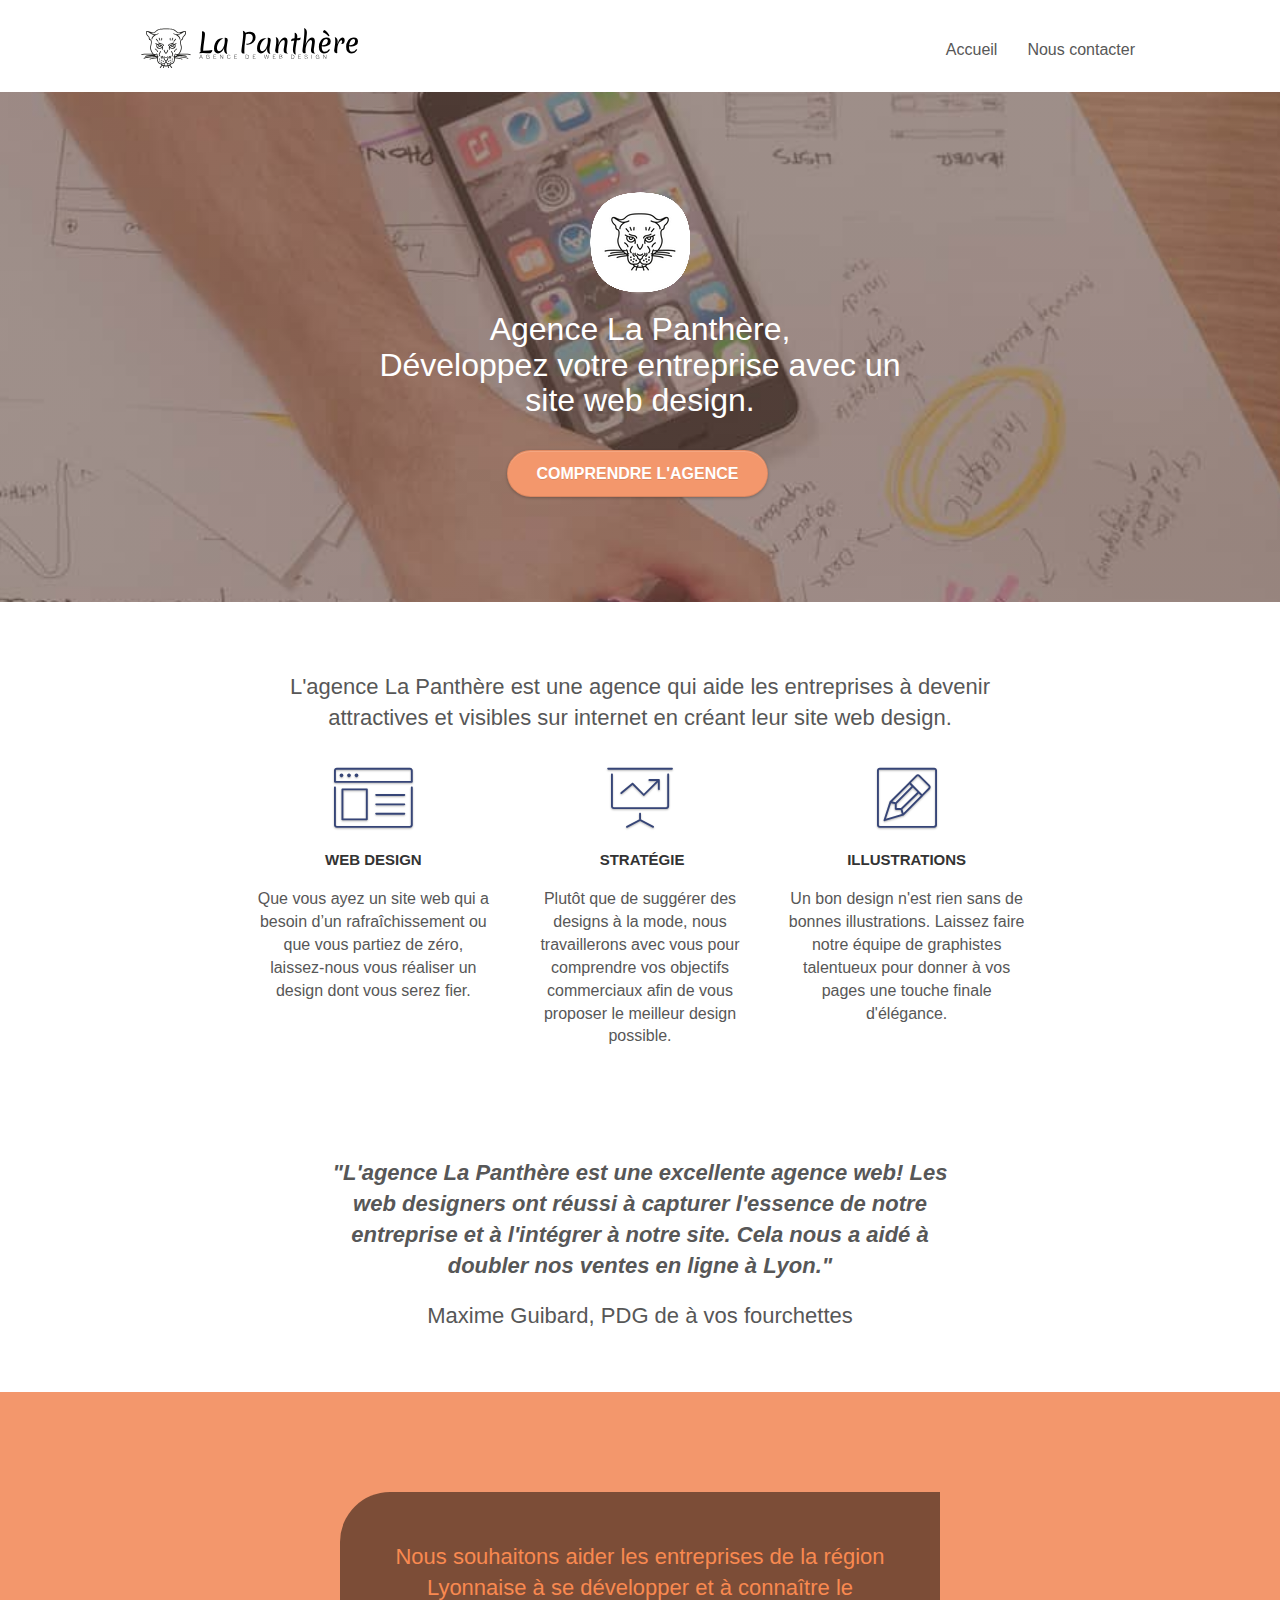
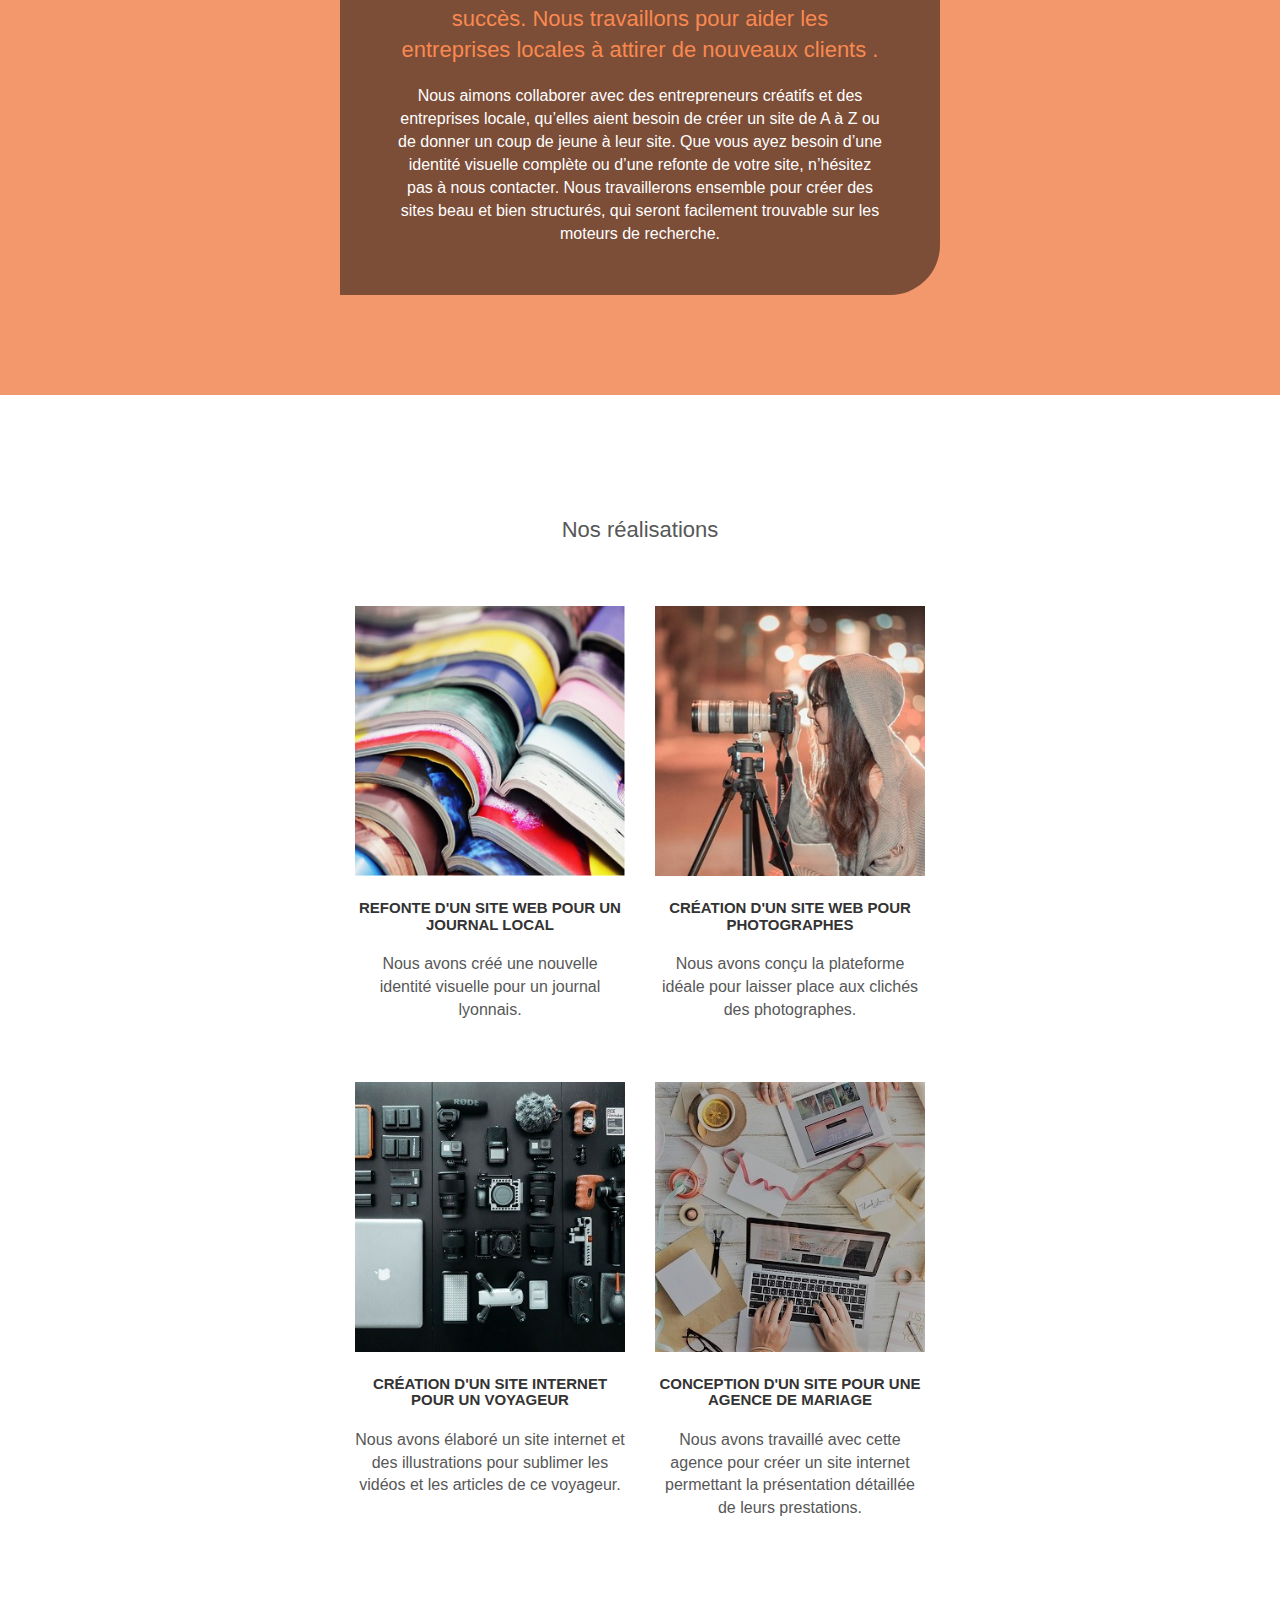
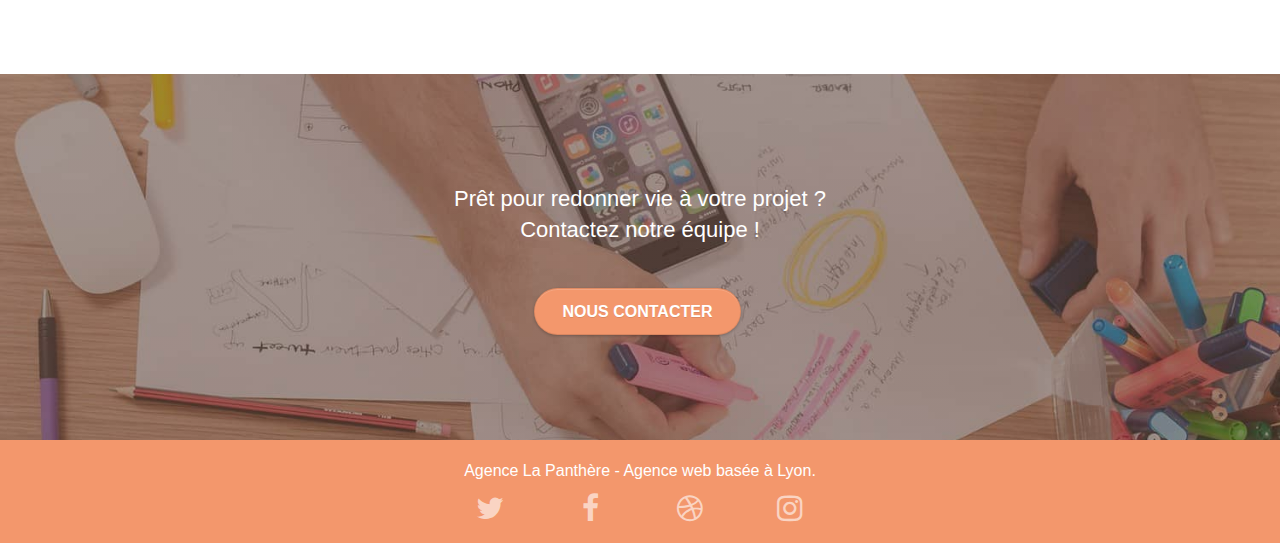
<file: index.html>
<!doctype html>
<html lang="fr">

<head>
	<meta charset="utf-8">
	<meta name="keywords" content="web design, agence web design, entreprise web design, site web design">
	<meta name="viewport" content="width=device-width, initial-scale=1.0, viewport-fit=cover">
	<link rel="shortcut icon" type="image/png" href="favicon.jpg">

	<link rel="stylesheet" type="text/css" href="./css/bootstrap.css">
	<link rel="stylesheet" type="text/css" href="style.css">
	<link rel="stylesheet" type="text/css" href="./css/font-awesome.css">
	<link rel="stylesheet" type="text/css" href="./css/et-line.css">


	<script src="./js/jquery-2.1.0.js" defer></script>
	<script src="./js/bootstrap.js" defer></script>
	<script src="./js/blocs.js" defer></script>
	<script src="./js/jquery.touchSwipe.js" defer></script>
	<script src="./js/gmaps.js" defer></script>

	<title>La Panthère - Agence site web design</title>
	<meta name="description" content="Améliorer les performances de son entreprise avec un site web design." />

</head>

<body>
	<!-- Principal conteneur -->
	<div class="page-container">

		<!-- bloc-0 -->
		<div class="bloc bgc-white l-bloc " id="bloc-0">
			<div class="container bloc-sm">

				<nav class="navbar row">
					<div class="navbar-header">
						<a class="navbar-brand" href="index.html"><img src="img/agence-la-panthere-monochrome.svg"
								alt="Logo Agence La panthère" height="40" /></a>
						<button id="nav-toggle" type="button" class="ui-navbar-toggle navbar-toggle"
							data-toggle="collapse" data-target=".navbar-1">
							<span class="sr-only">Toggle navigation</span><span class="icon-bar"></span><span
								class="icon-bar"></span><span class="icon-bar"></span>
						</button>
					</div>
					<div class="collapse navbar-collapse navbar-1 special-dropdown-nav">
						<ul class="site-navigation nav navbar-nav">
							<li>
								<a href="index.html">Accueil</a>
							</li>
							<li>
							</li>
							<li>
								<a href="contact.html">Nous contacter</a>
							</li>
						</ul>
					</div>
				</nav>
			</div>
		</div>
		<!-- bloc-0 END -->

		<!-- bloc-1-presentation -->
		<div class="bloc bgc-dark-slate-blue bg-banniere d-bloc bg-t-edge bloc-bg-texture texture-paper b-parallax"
			id="bloc-1-hero">
			<div class="container bloc-lg">
				<div class="row tight-width-whitespace">
					<div class="col-sm-12">
						<img src="img/logo.png" class="center-block image-resize-mode" width="100"
							alt="Agence La Panthère" />
						<h1 class="text-center hero-bloc-text tc-white ">
							Agence La Panthère,<br>
							Développez votre entreprise avec un site web design.
						</h1>
						<div class="text-center">
							<a href="#bloc-2-services" class="btn btn-lg btn-clean btn-rd cta-hero btn-atomic-tangerine"
								id="cta-hero">Comprendre l'agence</a>
						</div>
					</div>
				</div>
			</div>
		</div>
		<!-- bloc-1-presentation END -->

		<!-- bloc-2-services -->
		<div class="bloc bgc-white l-bloc" id="bloc-2-services">
			<div class="container bloc-md">
				<div class="row med-width-whitespace">
					<div class="col-sm-12 text-center">
						<h2>L'agence La Panthère est une agence qui aide les entreprises à devenir
							attractives et visibles sur internet en créant leur site web design.</h2>
					</div>
				</div>
				<div class="row voffset-lg med-width-whitespace">
					<div class="col-sm-4">
						<div class="text-center">
							<span class="et-icon-browser sm-shadow icon-dark-slate-blue icons icon-lg"></span>
						</div>
						<h3 class="mg-md text-center">
							Web design
						</h3>
						<p class="text-center ">
							Que vous ayez un site web qui a besoin d&rsquo;un rafraîchissement ou que vous partiez de
							zéro, laissez-nous vous réaliser un design dont vous serez fier.
						</p>
					</div>
					<div class="col-sm-4">
						<div class="text-center">
							<span class="et-icon-presentation sm-shadow icon-dark-slate-blue icons icon-lg"></span>
						</div>
						<h3 class="mg-md text-center">
							&nbsp;Stratégie
						</h3>
						<p class="text-center ">
							Plutôt que de suggérer des designs à la mode, nous travaillerons avec vous pour comprendre
							vos objectifs commerciaux afin de vous proposer le meilleur design possible.<br>
						</p>
					</div>
					<div class="col-sm-4">
						<div class="text-center">
							<span class="et-icon-edit sm-shadow icon-dark-slate-blue icons icon-lg"></span>
						</div>
						<h3 class="mg-md text-center">
							Illustrations
						</h3>
						<p class="text-center ">
							Un bon design n'est rien sans de bonnes illustrations. Laissez faire notre équipe de
							graphistes talentueux pour donner à vos pages une touche finale d'élégance.
						</p>
					</div>
				</div>
				<div class="row voffset-lg voffset">
					<div class="col-xs-12 col-md-8 col-md-offset-2 text-center">
						<h2 class="citation">"L'agence La Panthère est une excellente agence web! Les web designers ont
							réussi à capturer l'essence de notre entreprise et à l'intégrer à notre site. Cela nous a
							aidé à doubler nos ventes en ligne à Lyon."</h2>
						<h2>Maxime Guibard, PDG de à vos fourchettes</h2>
					</div>
				</div>
			</div>
		</div>
		<!-- bloc-2-services END -->

		<!-- bloc-3-what-i-do -->
		<div class="bloc tc-white bgc-atomic-tangerine bg-presentation d-bloc bloc-bg-texture texture-paper b-parallax"
			id="bloc-3-what-i-do">
			<div class="container bloc-lg">
				<div class="row tight-width-whitespace black-background">
					<div class="col-sm-12">
						<h2 class="mg-md text-center tc-orange">
							Nous souhaitons aider les entreprises de la région Lyonnaise à se développer et à connaître
							le succès. Nous travaillons pour aider les entreprises locales à attirer de nouveaux clients
							.<br>
						</h2>
						<p class="text-center white">
							Nous aimons collaborer avec des entrepreneurs créatifs et des entreprises locale, qu’elles
							aient besoin de créer un site de A à Z ou de donner un coup de jeune à leur site. Que vous
							ayez besoin d’une identité visuelle complète ou d’une refonte de votre site, n’hésitez pas à
							nous contacter. Nous travaillerons ensemble pour créer des sites beau et bien structurés,
							qui seront facilement trouvable sur les moteurs de recherche.
						</p>
					</div>
				</div>
			</div>
		</div>
		<!-- bloc-3-what-i-do END -->

		<!-- bloc-4-portfolio -->
		<div class="bloc bgc-white bg-repeat l-bloc" id="bloc-4-portfolio">
			<div class="container bloc-lg">
				<div class="row tight-width-whitespace text-center">
					<h2>Nos réalisations</h2>
				</div>
				<div class="row tight-width-whitespace portfolio-row">
					<div class="col-sm-6">
						<a href="#" data-lightbox="img/1.jpg" data-gallery-id="gallery-1"
							data-caption="Refonte d'un site web pour un journal local" data-frame="snapshot-lb"><img
								src="img/1.jpg" alt="Refonte d'un site web pour un journal local"
								class="img-responsive portfolio-thumb" /></a>
						<h3 class="mg-md text-center">
							Refonte d'un site web pour un journal local
						</h3>
						<p class="text-center">
							Nous avons créé une nouvelle identité visuelle pour un journal lyonnais.
						</p>
					</div>
					<div class="col-sm-6">
						<a href="#" data-lightbox="img/2.jpg" data-gallery-id="gallery-1"
							data-caption="Création d'un site web pour photographes" data-frame="snapshot-lb"><img
								src="img/2.jpg" class="img-responsive portfolio-thumb"
								alt="Création d'un site web pour photographes" /></a>
						<h3 class="mg-md text-center">
							Création d'un site web pour photographes
						</h3>
						<p class="text-center">
							Nous avons conçu la plateforme idéale pour laisser place aux clichés des photographes.
						</p>
					</div>
				</div>
				<div class="row tight-width-whitespace portfolio-row">
					<div class="col-sm-6">
						<a href="#" data-lightbox="img/3.jpg" data-gallery-id="gallery-1"
							data-caption="Création d'un site internet pour un voyageur" data-frame="snapshot-lb"><img
								src="img/3.jpg" class="img-responsive portfolio-thumb"
								alt="Création d'un site web pour voyageur" /></a>
						<h3 class="mg-md text-center">
							Création d'un site internet pour un voyageur
						</h3>
						<p class="text-center">
							Nous avons élaboré un site internet et des illustrations pour sublimer les vidéos et les
							articles de ce voyageur.
						</p>
					</div>
					<div class="col-sm-6">
						<a href="#" data-lightbox="img/4.jpg" data-gallery-id="gallery-1"
							data-caption="Conception d'un site pour une agence de mariage" data-frame="snapshot-lb"><img
								src="img/4.jpg" class="img-responsive portfolio-thumb"
								alt="Création d'un site web pour agence de mariage" /></a>
						<h3 class="mg-md text-center">
							Conception d'un site pour une agence de mariage
						</h3>
						<p class="text-center">
							Nous avons travaillé avec cette agence pour créer un site internet permettant la
							présentation détaillée de leurs prestations.
						</p>
					</div>
				</div>
			</div>
		</div>
		<!-- bloc-4-portfolio END -->

		<!-- bloc-5-cta -->
		<div class="bloc bgc-dark-slate-blue bg-banniere d-bloc bloc-bg-texture texture-paper" id="bloc-5-cta">
			<div class="container bloc-lg">
				<div class="row">
					<h2 class="mg-md text-center tc-white">
						Prêt pour redonner vie à votre projet ?<br>Contactez notre équipe !
					</h2>
					<div class="col-sm-12 text-center">
						<a href="contact.html" class="btn btn-atomic-tangerine btn-clean btn-rd btn-lg cta-hero">Nous
							contacter</a>
					</div>
				</div>
			</div>
		</div>
		<!-- bloc-5-cta END -->

		<!-- Footer - bloc-8 -->
		<div class="bloc bgc-atomic-tangerine d-bloc" id="bloc-8">
			<div class="container bloc-sm">
				<div class="row">
					<div class="col-sm-12">
						<p class="text-center white">
							Agence La Panthère - Agence web basée à Lyon.<br>
						</p>
						<div class="row row-no-gutters social">
							<div class="col-sm-3">
								<div class="text-center">
									<a class="social" href="index.html"><span class="fa fa-twitter icon-md"></span></a>
								</div>
							</div>
							<div class="col-sm-3">
								<div class="text-center">
									<a class="social" href="index.html"><span class="fa fa-facebook icon-md"></span></a>
								</div>
							</div>
							<div class="col-sm-3">
								<div class="text-center">
									<a class="social" href="index.html"><span class="fa fa-dribbble icon-md"></span></a>
								</div>
							</div>
							<div class="col-sm-3">
								<div class="text-center">
									<a class="social" href="index.html"><span
											class="fa fa-instagram icon-md"></span></a>
								</div>
							</div>
						</div>
					</div>
				</div>
			</div>
		</div>
		<!-- Footer - bloc-8 END -->

	</div>
	<!-- Principal conteneur END -->


</body>

</html>
</file>
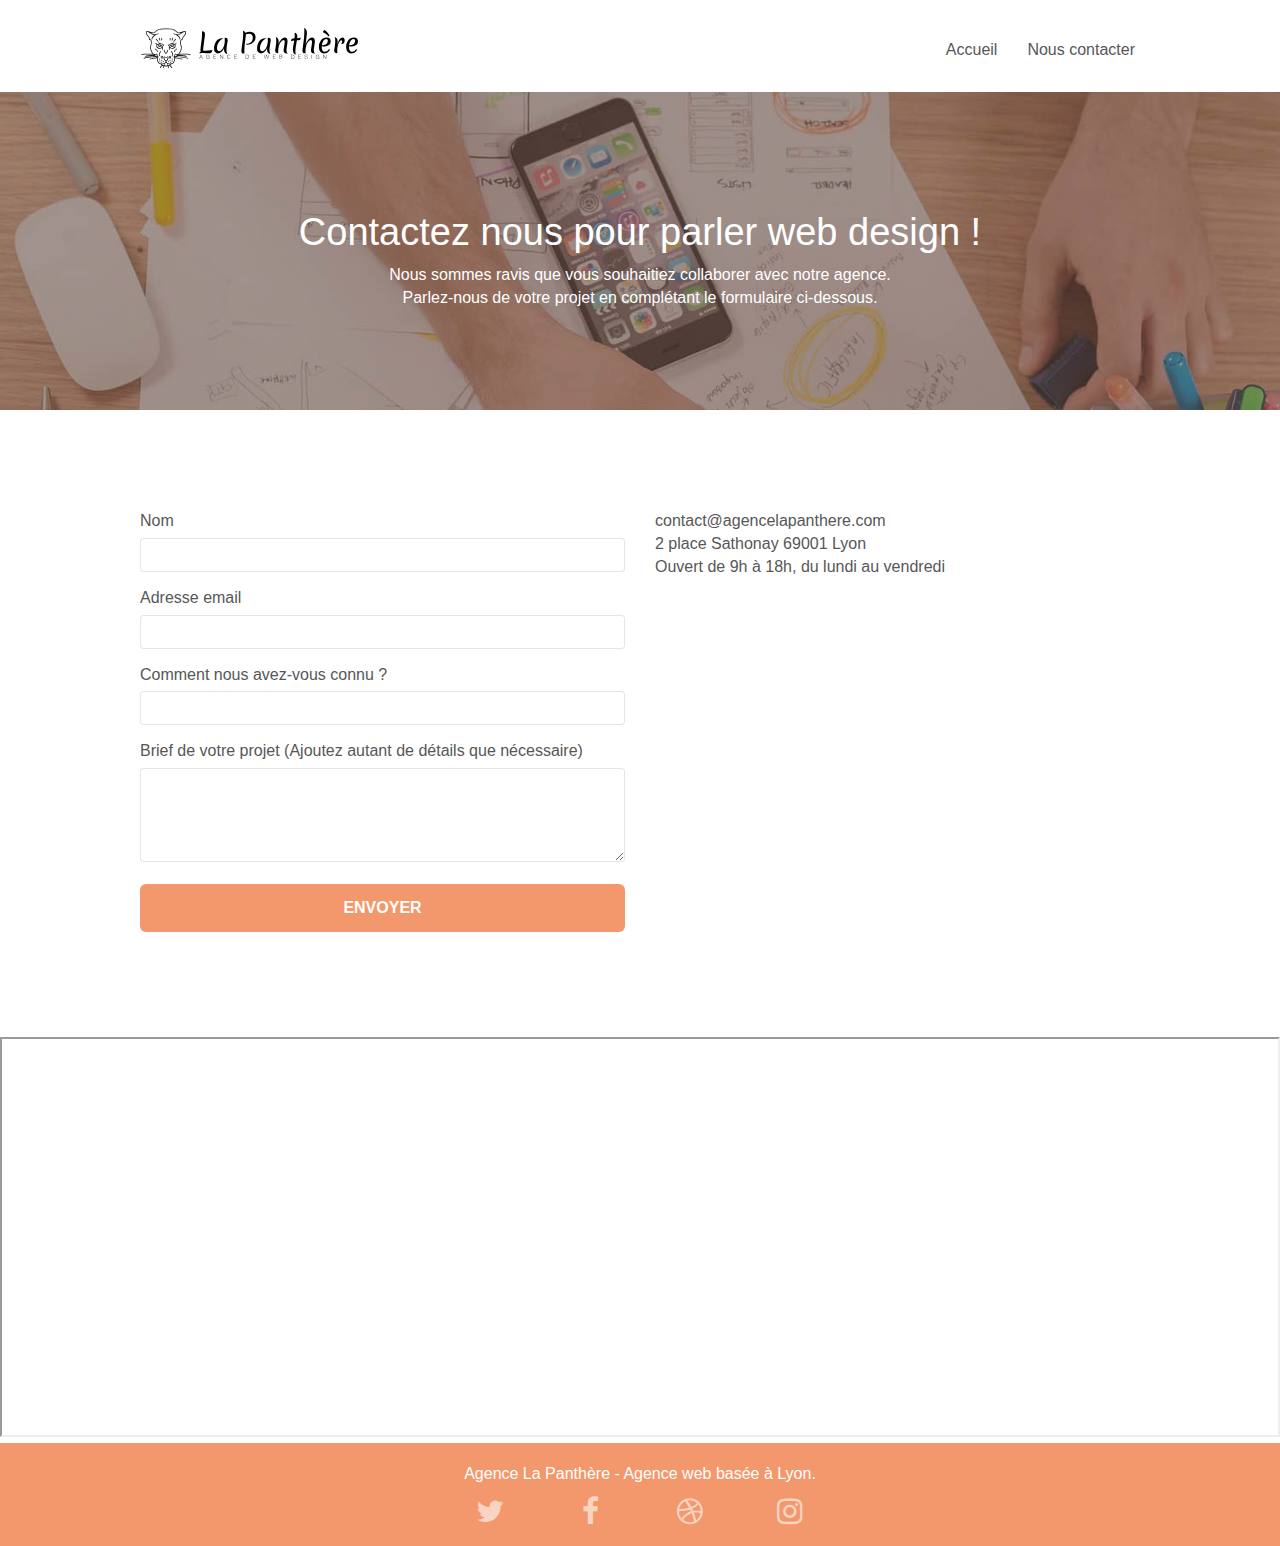
<file: contact.html>
<!doctype html>
<html lang="fr">

<head>
	<meta charset="utf-8">
	<meta name="keywords" content="web design, agence web design, entreprise web design, site web design">
	<meta name="viewport" content="width=device-width, initial-scale=1.0, viewport-fit=cover">
	<link rel="shortcut icon" type="image/png" href="favicon.jpg">

	<link rel="stylesheet" type="text/css" href="./css/bootstrap.css">
	<link rel="stylesheet" type="text/css" href="style.css">
	<link rel="stylesheet" type="text/css" href="./css/font-awesome.css">
	<link rel="stylesheet" type="text/css" href="./css/et-line.css">


	<script src="./js/jquery-2.1.0.js"></script>
	<script src="./js/bootstrap.js"></script>
	<script src="./js/blocs.js"></script>
	<script src="./js/jqBootstrapValidation.js"></script>
	<script src="./js/formHandler.js"></script>

	<title>La Panthère - Nous contacter</title>
	<meta name="description"
		content="Prenez contact avec nous pour booster les performances de votre entreprise avec un site web design." />


	<!-- Analytics -->

	<!-- Analytics END -->

</head>

<body>
	<!-- Principal conteneur -->
	<div class="page-container">

		<!-- bloc-0 -->
		<div class="bloc bgc-white l-bloc " id="bloc-0">
			<div class="container bloc-sm">

				<nav class="navbar row">
					<div class="navbar-header">
						<a class="navbar-brand" href="index.html"><img src="img/agence-la-panthere-monochrome.svg"
								alt="paris web design logo agence web meilleure agence" height="40" /></a>
						<button id="nav-toggle" type="button" class="ui-navbar-toggle navbar-toggle"
							data-toggle="collapse" data-target=".navbar-1">
							<span class="sr-only">Toggle navigation</span><span class="icon-bar"></span><span
								class="icon-bar"></span><span class="icon-bar"></span>
						</button>
					</div>
					<div class="collapse navbar-collapse navbar-1 special-dropdown-nav">
						<ul class="site-navigation nav navbar-nav">
							<li>
								<a href="index.html">Accueil</a>
							</li>
							<li>
							</li>
							<li>
								<a href="contact.html">Nous contacter</a>
							</li>
						</ul>
					</div>
				</nav>
			</div>
		</div>
		<!-- bloc-0 END -->

		<!-- bloc-6 -->
		<div class="bloc bg-dots-bg bg-repeat bgc-atomic-tangerine d-bloc bloc-bg-texture texture-paper bg-banniere"
			id="bloc-6">
			<div class="container bloc-lg">
				<div class="row">
					<div class="col-sm-12">
						<h1 class="text-center hero-bloc-text tc-white">
							Contactez nous pour parler web design !
						</h1>
						<p class="text-center mg-lg tc-white tight-width-whitespace">
							Nous sommes ravis que vous souhaitiez collaborer avec notre agence.<br>
							Parlez-nous de votre projet en complétant le formulaire ci-dessous.
						</p>
					</div>
				</div>
			</div>
		</div>
		<!-- bloc-6 END -->

		<!-- bloc-7 -->
		<div class="bloc bgc-white l-bloc" id="bloc-7">
			<div class="container bloc-lg">
				<div class="row">
					<div class="col-sm-6">
						<form id="form_1">
							<div class="form-group">
								<label>
									Nom
								</label>
								<input id="name" class="form-control" required />
							</div>
							<div class="form-group">
								<label>
									Adresse email
								</label>
								<input id="email" class="form-control" type="email" required />
							</div>
							<div class="form-group">
								<label>
									Comment nous avez-vous connu ?
								</label>
								<input class="form-control" type="email" required id="input_504" />
							</div>
							<div class="form-group">
								<label>
									Brief de votre projet (Ajoutez autant de détails que nécessaire)<br>
								</label><textarea id="message" class="form-control" rows="4" cols="50"
									required></textarea>
							</div>
							<button class="bloc-button btn btn-lg btn-block cta-hero btn-atomic-tangerine"
								type="submit">
								Envoyer
							</button>
						</form>
					</div>
					<div class="col-sm-6">
						<p>
							contact@agencelapanthere.com<br>2 place Sathonay 69001 Lyon<br>Ouvert de 9h à 18h, du lundi
							au vendredi<br>
						</p>
					</div>
				</div>
			</div>
		</div>
		<!-- bloc-7 END -->

		<!-- MAP -->
		<iframe
			src="https://www.google.com/maps/embed?pb=!1m18!1m12!1m3!1d2783.082950655586!2d4.827978615814077!3d45.769527821038395!2m3!1f0!2f0!3f0!3m2!1i1024!2i768!4f13.1!3m3!1m2!1s0x47f4eb020f3664e9%3A0x13e3d71752922c1f!2s2%20Pl.%20Sathonay%2C%2069001%20Lyon!5e0!3m2!1sfr!2sfr!4v1649190409626!5m2!1sfr!2sfr"
			class="iframemaps" allowfullscreen="" loading="lazy" referrerpolicy="no-referrer-when-downgrade"></iframe>
		<!-- MAP END-->


		<!-- Footer - bloc-8 -->
		<div class="bloc bgc-atomic-tangerine d-bloc" id="bloc-8">
			<div class="container bloc-sm">
				<div class="row">
					<div class="col-sm-12">
						<p class="text-center white">
							Agence La Panthère - Agence web basée à Lyon.<br>
						</p>
						<div class="row row-no-gutters social">
							<div class="col-sm-3">
								<div class="text-center">
									<a class="social" href="index.html"><span class="fa fa-twitter icon-md"></span></a>
								</div>
							</div>
							<div class="col-sm-3">
								<div class="text-center">
									<a class="social" href="index.html"><span class="fa fa-facebook icon-md"></span></a>
								</div>
							</div>
							<div class="col-sm-3">
								<div class="text-center">
									<a class="social" href="index.html"><span class="fa fa-dribbble icon-md"></span></a>
								</div>
							</div>
							<div class="col-sm-3">
								<div class="text-center">
									<a class="social" href="index.html"><span
											class="fa fa-instagram icon-md"></span></a>
								</div>
							</div>
						</div>
					</div>
				</div>
			</div>
		</div>
		<!-- Footer - bloc-8 END -->

	</div>
	<!-- Principal conteneur END -->


</body>

</html>
</file>
<file: style.css>
body {
    margin: 0;
    padding: 0;
    background: #fff;
    overflow-x: hidden;
    -webkit-font-smoothing: antialiased;
    -moz-osx-font-smoothing: grayscale;
    font-size: 16px;
}

a,
button {
    transition: all 0.3s ease-in-out;
    outline: none !important;
}

a:hover {
    text-decoration: none;
    cursor: pointer;
}

#page-loading-blocs-notifaction {
    position: fixed;
    top: 0;
    bottom: 0;
    width: 100%;
    z-index: 100000;
    background: #ffffff url("img/pageload-spinner.gif") no-repeat center center;
}

.bloc {
    width: 100%;
    clear: both;
    background: 50% 50% no-repeat;
    padding: 0 50px;
    -webkit-background-size: cover;
    -moz-background-size: cover;
    -o-background-size: cover;
    background-size: cover;
    position: relative;
}

.bloc .container {
    padding-left: 0;
    padding-right: 0;
}

.bloc-lg {
    padding: 100px 50px;
}

.bloc-md {
    padding: 50px;
}

.bloc-sm {
    padding: 20px 50px;
}

.bg-center,
.bg-l-edge,
.bg-r-edge,
.bg-t-edge,
.bg-b-edge,
.bg-tl-edge,
.bg-bl-edge,
.bg-tr-edge,
.bg-br-edge,
.bg-repeat {
    -webkit-background-size: auto !important;
    -moz-background-size: auto !important;
    -o-background-size: auto !important;
    background-size: auto !important;
}

.bg-repeat {
    background: repeat;
}

.bg-t-edge {
    background: top no-repeat;
}

.bloc-bg-texture::before {
    content: "";
    background-size: 2px 2px;
    position: absolute;
    top: 0;
    bottom: 0;
    left: 0;
    right: 0;
}

.b-parallax {
    background-attachment: fixed;
}

.d-bloc {
    color: rgba(255, 255, 255, 0.7);
}

.d-bloc button:hover {
    color: rgba(255, 255, 255, 0.9);
}

.d-bloc .icon-round,
.d-bloc .icon-square,
.d-bloc .icon-rounded,
.d-bloc .icon-semi-rounded-a,
.d-bloc .icon-semi-rounded-b {
    border-color: rgba(255, 255, 255, 0.9);
}

.d-bloc .divider-h span {
    border-color: rgba(255, 255, 255, 0.2);
}

.d-bloc .a-btn,
.d-bloc .navbar a,
.d-bloc .navbar-brand,
.d-bloc a .icon-sm,
.d-bloc a .icon-md,
.d-bloc a .icon-lg,
.d-bloc a .icon-xl,
.d-bloc h1 a,
.d-bloc h2 a,
.d-bloc h3 a,
.d-bloc h4 a,
.d-bloc h5 a,
.d-bloc h6 a,
.d-bloc p a {
    color: rgba(255, 255, 255, 0.6);
}

.d-bloc .a-btn:hover,
.d-bloc .navbar a:hover,
.d-bloc .navbar-brand:hover,
.d-bloc a:hover .icon-sm,
.d-bloc a:hover .icon-md,
.d-bloc a:hover .icon-lg,
.d-bloc a:hover .icon-xl,
.d-bloc h1 a:hover,
.d-bloc h2 a:hover,
.d-bloc h3 a:hover,
.d-bloc h4 a:hover,
.d-bloc h5 a:hover,
.d-bloc h6 a:hover,
.d-bloc p a:hover {
    color: rgba(255, 255, 255, 1);
}

.d-bloc .navbar-toggle .icon-bar {
    background: rgba(255, 255, 255, 1);
}

.d-bloc .btn-wire,
.d-bloc .btn-wire:hover {
    color: rgba(255, 255, 255, 1);
    border-color: rgba(255, 255, 255, 1);
}

.d-bloc .panel {
    color: rgba(0, 0, 0, 0.5);
}

.d-bloc .panel button:hover {
    color: rgba(0, 0, 0, 0.7);
}

.d-bloc .panel icon {
    border-color: rgba(0, 0, 0, 0.7);
}

.d-bloc .panel .divider-h span {
    border-color: rgba(0, 0, 0, 0.1);
}

.d-bloc .panel .a-btn {
    color: rgba(0, 0, 0, 0.6);
}

.d-bloc .panel .a-btn:hover {
    color: rgba(0, 0, 0, 1);
}

.d-bloc .panel .btn-wire,
.d-bloc .panel .btn-wire:hover {
    color: rgba(0, 0, 0, 0.7);
    border-color: rgba(0, 0, 0, 0.3);
}

.d-bloc .panel,
.l-bloc {
    color: rgba(0, 0, 0, 0.5);
}

.d-bloc .panel button:hover,
.l-bloc button:hover {
    color: rgba(0, 0, 0, 0.7);
}

.l-bloc .icon-round,
.l-bloc .icon-square,
.l-bloc .icon-rounded,
.l-bloc .icon-semi-rounded-a,
.l-bloc .icon-semi-rounded-b {
    border-color: rgba(0, 0, 0, 0.7);
}

.d-bloc .panel .divider-h span,
.l-bloc .divider-h span {
    border-color: rgba(0, 0, 0, 0.1);
}

.d-bloc .panel .a-btn,
.l-bloc .a-btn,
.l-bloc .navbar a,
.l-bloc .navbar-brand,
.l-bloc a .icon-sm,
.l-bloc a .icon-md,
.l-bloc a .icon-lg,
.l-bloc a .icon-xl,
.l-bloc h1 a,
.l-bloc h2 a,
.l-bloc h3 a,
.l-bloc h4 a,
.l-bloc h5 a,
.l-bloc h6 a,
.l-bloc p a {
    color: rgba(0, 0, 0, 0.6);
}

.d-bloc .panel .a-btn:hover,
.l-bloc .a-btn:hover,
.l-bloc .navbar a:hover,
.l-bloc .navbar-brand:hover,
.l-bloc a:hover .icon-sm,
.l-bloc a:hover .icon-md,
.l-bloc a:hover .icon-lg,
.l-bloc a:hover .icon-xl,
.l-bloc h1 a:hover,
.l-bloc h2 a:hover,
.l-bloc h3 a:hover,
.l-bloc h4 a:hover,
.l-bloc h5 a:hover,
.l-bloc h6 a:hover,
.l-bloc p a:hover {
    color: rgba(0, 0, 0, 1);
}

.l-bloc .navbar-toggle .icon-bar {
    color: rgba(0, 0, 0, 0.6);
}

.d-bloc .panel .btn-wire,
.d-bloc .panel .btn-wire:hover,
.l-bloc .btn-wire,
.l-bloc .btn-wire:hover {
    color: rgba(0, 0, 0, 0.7);
    border-color: rgba(0, 0, 0, 0.3);
}

.voffset {
    margin-top: 30px;
}

.voffset-lg {
    margin-top: 80px;
}

.row-no-gutters {
    margin-right: 0;
    margin-left: 0;
}

.row.row-no-gutters > [class^="col-"],
.row.row-no-gutters > [class*=" col-"] {
    padding-right: 0;
    padding-left: 0;
}

#bloc-1-hero h1 {
    font-size: 32px;
}

.navbar {
    margin-bottom: 0;
    z-index: 1;
}

.navbar-brand {
    height: auto;
    padding: 3px 15px;
    font-size: 25px;
    font-weight: normal;
    font-weight: 600;
    line-height: 44px;
}

.navbar-brand img {
    max-height: 200px;
    margin: 0 5px 0 0;
    display: inline;
}

.navbar-brand img[src$="svg"] {
    min-width: 100px;
}

.nav-center .navbar-brand img {
    margin: 0;
}

.navbar .nav {
    padding-top: 2px;
    margin-right: -16px;
    float: right;
    z-index: 1;
}

.nav > li {
    float: left;
    margin-top: 4px;
    font-size: 16px;

    border-top: 1px solid transparent;
}
.nav > li:hover {
    border-top: 1px solid black;
}

.navbar-nav .open .dropdown-menu > li > a {
    text-align: inherit;
}

.nav > li a:hover,
.nav > li a:focus {
    background: transparent;
}

.navbar-toggle {
    margin: 10px 10px 0 0;
    border: 0px;
}

.navbar-toggle:hover {
    background: transparent !important;
}

.navbar-toggle .icon-bar {
    background-color: rgba(0, 0, 0, 0.5);
    width: 26px;
}

.nav-invert .navbar .nav {
    float: left;
}

.nav-invert .navbar-header,
.nav-invert .navbar-brand {
    float: right;
    position: relative;
    z-index: 2;
}

@media (min-width: 768px) {
    .site-navigation {
        position: absolute;
        top: 50%;
        right: 20px;
        transform: translate(0, -50%);
        -webkit-transform: translateY(-50%);
    }
    .nav > li .dropdown-menu a,
    .nav > li .dropdown-menu a:hover {
        color: #484848;
    }
    .nav-invert .site-navigation {
        left: 0;
        right: 0;
    }
    .nav-center {
        text-align: center;
    }
    .nav-center .navbar-header {
        width: 100%;
    }
    .nav-center .navbar-header,
    .nav-center .navbar-brand,
    .nav-center .nav > li {
        float: none;
        display: inline-block;
    }
    .nav-center .site-navigation {
        position: relative;
        width: 100%;
        right: 0;
        margin-right: 0px;
        margin-top: 20px;
    }
    .nav-center.mini-nav .navbar-toggle {
        float: none;
        margin: 10px auto 0;
    }
}

.nav > li > .dropdown a {
    background: none !important;
    display: block;
    padding: 14px 15px;
}

nav .caret {
    margin: 0 5px;
}

.dropdown-menu .dropdown-menu {
    top: -8px;
    left: 100%;
}

.dropdown-menu .dropmenu-flow-right {
    top: 100%;
    left: 0;
    margin-left: -1px;
    border-top-left-radius: 0;
    border-top-right-radius: 0;
}

.dropdown-menu .dropdown span {
    border: 4px solid black;
    border-top-color: transparent;
    border-right-color: transparent;
    border-bottom-color: transparent;
    margin: 6px -5px 0 0 !important;
    float: right;
}

.mg-md {
    margin-top: 10px;
    margin-bottom: 20px;
}

.mg-lg {
    margin-top: 10px;
    margin-bottom: 40px;
}

.btn {
    margin: 0 5px 5px 0;
}

.btn.pull-right {
    margin: 0 0 5px 5px;
}

.btn-d,
.btn-d:hover,
.btn-d:focus {
    color: #fff;
    background: rgba(0, 0, 0, 0.3);
}

button {
    outline: none !important;
}

.btn-rd {
    border-radius: 40px;
}

.btn-clean {
    border: 1px solid rgba(0, 0, 0, 0.08);
    border-bottom-color: rgba(0, 0, 0, 0.1);
    text-shadow: 0 1px 0 rgba(0, 0, 1, 0.1);
    box-shadow: 0 1px 3px rgba(0, 0, 1, 0.25), inset 0 1px 0 0 rgba(255, 255, 255, 0.15);
}

.icon-md {
    font-size: 30px !important;
}

.icon-lg {
    font-size: 60px !important;
}

.sm-shadow {
    text-shadow: 0 1px 2px rgba(0, 0, 0, 0.3);
}

.panel-sq,
.panel-sq .panel-heading,
.panel-sq .panel-footer {
    border-radius: 0;
}

.panel-rd {
    border-radius: 30px;
}

.panel-rd .panel-heading {
    border-radius: 29px 29px 0 0;
}

.panel-rd .panel-footer {
    border-radius: 0 0 29px 29px;
}

.form-control {
    border-color: rgba(0, 0, 0, 0.1);
    box-shadow: none;
}

.scrollToTop {
    width: 40px;
    height: 40px;
    position: fixed;
    bottom: 20px;
    right: 20px;
    opacity: 0;
    z-index: 500;
    transition: all 0.3s ease-in-out;
}

.scrollToTop span {
    margin-top: 6px;
}

.showScrollTop {
    font-size: 14px;
    opacity: 1;
}

a[data-lightbox] {
    position: relative;
    display: block;
    text-align: center;
}

a[data-lightbox]:hover::before {
    content: "+";
    font-family: "HelveticaNeue-Light", "Helvetica Neue Light", "Helvetica Neue", Helvetica, Arial;
    font-size: 32px;
    width: 50px;
    height: 50px;
    margin-left: -25px;
    border-radius: 50%;
    background: rgba(0, 0, 0, 0.6);
    color: #fff;
    font-weight: 100;
    z-index: 1;
    position: absolute;
    top: 50%;
    transform: translateY(-50%);
    -webkit-transform: translateY(-50%);
}

a[data-lightbox]:hover img {
    opacity: 0.6;
    -webkit-animation-fill-mode: none;
    animation-fill-mode: none;
}

#lightbox-modal {
    display: flex;
    align-items: center;
}

#lightbox-modal .modal-dialog {
    width: 90%;
    max-width: 900px;
    margin: 0 auto 0;
}

#lightbox-modal .modal-dialog img {
    max-height: 90vh;
    margin: 0 auto;
}

.lightbox-caption {
    padding: 20px;
    color: #fff;
    background: rgba(0, 0, 0, 0.5);
    position: absolute;
    left: 15px;
    right: 15px;
    bottom: 5px;
}

.close-lightbox {
    color: #fff;
    font-size: 30px;
    position: absolute;
    top: 20px;
    right: 20px;
    z-index: 20;
    background: rgba(0, 0, 0, 0.5);
    border: none;
    line-height: 30px;
    padding: 0 9px 5px;
    opacity: 0.3;
}

.close-lightbox:hover,
.next-lightbox:hover,
.prev-lightbox:hover {
    opacity: 1;
    color: #fff;
}

.next-lightbox,
.prev-lightbox {
    font-size: 20px;
    color: rgba(255, 255, 255, 0.9);
    background: rgba(0, 0, 0, 0.5);
    transition: all 0.2s ease-in-out;
    position: absolute;
    top: 45%;
    z-index: 1;
    opacity: 0.4;
}

.next-lightbox {
    padding: 6px 8px 1px 13px;
    right: 25px;
}

.prev-lightbox {
    padding: 6px 13px 1px 10px;
    left: 25px;
}

.snapshot-lb .modal-body {
    padding-bottom: 45px;
}

.snapshot-lb .lightbox-caption {
    padding: 0;
    color: rgba(0, 0, 0, 0.5);
    background: none;
}

h1,
h2,
h3,
h4,
h5,
h6,
p,
label,
.btn,
a {
    font-family: "helvetica";
    font-weight: 400;
    color: #575757 !important;
}

.container {
    max-width: 1000px;
}

.hero-bloc-text {
    font-size: 38px;
}

.hero-bloc-text-sub {
    font-size: 36px;
}

.statement-bloc-text {
    line-height: 26px;
    font-style: italic;
    font-size: 20px;
    text-align: center;
    font-weight: lighter;
    max-width: 520px;
    margin: auto auto auto auto;
}

.tight-width-whitespace {
    max-width: 600px;
    margin: auto auto auto auto;
}

.h1 {
    font-size: 20px;
    font-family: "Open Sans";
}

.cta-hero {
    margin-top: 22px;
    color: #ffffff !important;
    text-transform: uppercase;
    padding: 12px 28px 12px 28px;
    font-size: 16px;
    font-weight: 700;
}

.social {
    max-width: 400px;
    margin: auto auto auto auto;
    display: flex;
    justify-content: space-around;
}

h2 {
    font-size: 22px;
    line-height: 1.4em;
}

h3 {
    font-size: 15px;
    text-transform: uppercase;
    font-weight: 700;
    color: #333333 !important;
}

.med-width-whitespace {
    max-width: 800px;
    margin: auto auto auto auto;
    box-shadow: 0px 0px 0px #000000;
}

h1 {
    color: #333333 !important;
}

h4 {
    color: #333333 !important;
}

.icons {
    margin-bottom: 14px;
    margin-top: 24px;
}

.white {
    color: #ffffff !important;
}

.portfolio-thumb {
    margin-bottom: 24px;
}

.portfolio-row {
    margin-bottom: 44px;
    margin-top: 50px;
}

.avatar {
    box-shadow: 0px 4px 9px rgba(0, 0, 0, 0.3);
}

.black-background {
    background-color: rgb(0 0 0 / 49%);
    border-radius: 50px 0px 50px 0px;
    padding: 40px 40px 40px 40px;
}

.bold-link {
    font-weight: 900;
    text-decoration: underline !important;
}

.bgc-white {
    background-color: #ffffff;
}

.bgc-dark-slate-blue {
    background-color: #364577;
}

.bgc-atomic-tangerine {
    background-color: #f3976c;
}

.tc-white {
    color: white !important;
}
.tc-orange {
    color: #f98950 !important;
}
.citation {
    font-weight: bold;
    font-style: italic;
}

.btn-atomic-tangerine {
    background: #f3976c;
    color: #ffffff !important;
}

.btn-atomic-tangerine:hover {
    background: #c27956 !important;
    color: #ffffff !important;
}

.ltc-white {
    color: #ffffff !important;
}

.ltc-white:hover {
    color: #cccccc !important;
}

.ltc-atomic-tangerine {
    color: #f3976c !important;
}

.ltc-atomic-tangerine:hover {
    color: #c27956 !important;
}

.icon-dark-slate-blue {
    color: #364577 !important;
    border-color: #364577 !important;
}

.bg-dots-bg {
    background-image: url("img/dots-bg.png");
}

.bg-banniere {
    background-image: linear-gradient(#f3976c26, #f3976c26), url("img/agence-la-panthere.jpg");
    background-size: cover !important;
}

.bg-presentation {
    background-image: linear-gradient(#0000008c, #0000008c), url(img/image-de-presentation.jpg);
}

@media (max-width: 1024px) {
    .bloc {
        padding-left: 20px;
        padding-right: 20px;
    }
    .bloc.full-width-bloc,
    .bloc-tile-2.full-width-bloc .container,
    .bloc-tile-3.full-width-bloc .container,
    .bloc-tile-4.full-width-bloc .container {
        padding-left: 0;
        padding-right: 0;
    }
}

@media (max-width: 992px) and (min-width: 768px) {
    .navbar .nav {
        max-width: 80%;
    }
    .nav-center.navbar .nav {
        max-width: 100%;
    }
}

@media only screen and (min-width: 768px) and (max-width: 1024px) and (orientation: landscape) {
    .b-parallax {
        background-attachment: scroll;
    }
}

@media only screen and (min-width: 1024px) and (max-width: 1366px) and (-webkit-min-device-pixel-ratio: 1.5) {
    .b-parallax {
        background-attachment: scroll;
    }
}

@media (max-width: 991px) {
    .container {
        width: 100%;
    }
    .b-parallax {
        background-attachment: scroll;
    }
    .page-container,
    #hero-bloc {
        overflow-x: hidden;
        position: relative;
    }
    .bloc-group,
    .bloc-group .bloc {
        display: block;
        width: 100%;
    }
    .bloc-fill-screen .fill-bloc-top-edge,
    .bloc-fill-screen .fill-bloc-bottom-edge {
        padding: 0 20px;
    }
}

@media (max-width: 767px) {
    .img-responsive {
        width: 100%;
    }
    .page-container {
        overflow-x: hidden;
        position: relative;
    }
    h1,
    h2,
    h3,
    h4,
    h5,
    h6,
    p,
    #disqus_thread {
        padding-left: 10px !important;
        padding-right: 10px !important;
    }
    .b-parallax {
        background-attachment: scroll;
    }
    .navbar .nav {
        padding-top: 0;
        border-top: 1px solid rgba(0, 0, 0, 0.2);
        float: none !important;
    }
    .navbar.row {
        margin-left: 0;
        margin-right: 0;
    }
    .site-navigation {
        position: inherit;
        transform: none;
        -webkit-transform: none;
        -ms-transform: none;
    }
    .nav > li {
        border-top: none;
        margin-top: 0;
        border-bottom: 1px solid rgba(0, 0, 0, 0.1);
        background: rgba(0, 0, 0, 0.05);
        text-align: left;
        padding-left: 15px;
        width: 100%;
    }
    .nav > li:hover {
        background: rgba(0, 0, 0, 0.08);
        border-top: none;
    }
    .dropdown .dropdown a .caret {
        float: none;
        margin: 5px 0 0 10px !important;
        border: 4px solid black;
        border-bottom-color: transparent;
        border-right-color: transparent;
        border-left-color: transparent;
    }
    #hero-bloc .navbar .nav {
        background: rgba(0, 0, 0, 0.8);
    }
    #hero-bloc .navbar .nav a {
        color: rgba(255, 255, 255, 0.6);
    }
    .hero {
        padding: 50px 0;
    }
    .hero-nav {
        left: -1px;
        right: -1px;
    }
    .navbar-collapse {
        padding: 0;
        overflow-x: hidden;
        -webkit-box-shadow: none;
        box-shadow: none;
    }
    .navbar-brand img {
        max-height: 40px;
        width: auto;
    }
    .nav-invert .navbar-header {
        float: none;
        width: 100%;
    }
    .nav-invert .navbar-toggle {
        float: left;
        margin-left: 10px;
    }
    .bloc {
        padding-left: 0;
        padding-right: 0;
    }
    .bloc-xxl,
    .bloc-xl,
    .bloc-lg {
        padding: 40px 0;
    }
    .bloc-sm,
    .bloc-md {
        padding-left: 0;
        padding-right: 0;
    }
    .bloc-tile-2 .container,
    .bloc-tile-3 .container,
    .bloc-tile-4 .container,
    .bloc-fill-screen .fill-bloc-top-edge,
    .bloc-fill-screen .fill-bloc-bottom-edge {
        padding-left: 0;
        padding-right: 0;
    }
    .a-block {
        padding: 0 10px;
    }
    .btn-dwn {
        display: none;
    }
    .voffset {
        margin-top: 5px;
    }
    .voffset-md {
        margin-top: 20px;
    }
    .voffset-lg {
        margin-top: 30px;
    }
    form {
        padding: 5px;
    }
    .close-lightbox {
        display: inline-block;
    }
    .blocsapp-device-iphone5 {
        background-size: 216px 425px;
        padding-top: 60px;
        width: 216px;
        height: 425px;
    }
    .blocsapp-device-iphone5 img {
        width: 180px;
        height: 320px;
    }
}

@media (max-width: 400px) {
    .bloc {
        padding-left: 0;
        padding-right: 0;
    }
}

@media (max-width: 767px) {
    .bloc-mob-center-text {
        text-align: center;
    }
}

.iframemaps {
    width: 100%;
    height: 400px;
}
</file>
<file: css/et-line.css>
@font-face {
    font-family: et-line;
    src: url(../fonts/et-line.eot);
    src: url(../fonts/et-line.eot?#iefix) format('embedded-opentype'), url(../fonts/et-line.woff) format('woff'), url(../fonts/et-line.ttf) format('truetype'), url(../fonts/et-line.svg#et-line) format('svg');
    font-weight: 400;
    font-style: normal
}

.et-icon-adjustments,
.et-icon-alarmclock,
.et-icon-anchor,
.et-icon-aperture,
.et-icon-attachment,
.et-icon-bargraph,
.et-icon-basket,
.et-icon-beaker,
.et-icon-bike,
.et-icon-book-open,
.et-icon-briefcase,
.et-icon-browser,
.et-icon-calendar,
.et-icon-camera,
.et-icon-caution,
.et-icon-chat,
.et-icon-circle-compass,
.et-icon-clipboard,
.et-icon-clock,
.et-icon-cloud,
.et-icon-compass,
.et-icon-desktop,
.et-icon-dial,
.et-icon-document,
.et-icon-documents,
.et-icon-download,
.et-icon-dribbble,
.et-icon-edit,
.et-icon-envelope,
.et-icon-expand,
.et-icon-facebook,
.et-icon-flag,
.et-icon-focus,
.et-icon-gears,
.et-icon-genius,
.et-icon-gift,
.et-icon-global,
.et-icon-globe,
.et-icon-googleplus,
.et-icon-grid,
.et-icon-happy,
.et-icon-hazardous,
.et-icon-heart,
.et-icon-hotairballoon,
.et-icon-hourglass,
.et-icon-key,
.et-icon-laptop,
.et-icon-layers,
.et-icon-lifesaver,
.et-icon-lightbulb,
.et-icon-linegraph,
.et-icon-linkedin,
.et-icon-lock,
.et-icon-magnifying-glass,
.et-icon-map,
.et-icon-map-pin,
.et-icon-megaphone,
.et-icon-mic,
.et-icon-mobile,
.et-icon-newspaper,
.et-icon-notebook,
.et-icon-paintbrush,
.et-icon-paperclip,
.et-icon-pencil,
.et-icon-phone,
.et-icon-picture,
.et-icon-pictures,
.et-icon-piechart,
.et-icon-presentation,
.et-icon-pricetags,
.et-icon-printer,
.et-icon-profile-female,
.et-icon-profile-male,
.et-icon-puzzle,
.et-icon-quote,
.et-icon-recycle,
.et-icon-refresh,
.et-icon-ribbon,
.et-icon-rss,
.et-icon-sad,
.et-icon-scissors,
.et-icon-scope,
.et-icon-search,
.et-icon-shield,
.et-icon-speedometer,
.et-icon-strategy,
.et-icon-streetsign,
.et-icon-tablet,
.et-icon-target,
.et-icon-telescope,
.et-icon-toolbox,
.et-icon-tools,
.et-icon-tools-2,
.et-icon-trophy,
.et-icon-tumblr,
.et-icon-twitter,
.et-icon-upload,
.et-icon-video,
.et-icon-wallet,
.et-icon-wine {
    font-family: et-line;
    speak: none;
    font-style: normal;
    font-weight: 400;
    font-variant: normal;
    text-transform: none;
    line-height: 1;
    -webkit-font-smoothing: antialiased;
    -moz-osx-font-smoothing: grayscale;
    display: inline-block
}

.et-icon-mobile:before {
    content: "\e000"
}

.et-icon-laptop:before {
    content: "\e001"
}

.et-icon-desktop:before {
    content: "\e002"
}

.et-icon-tablet:before {
    content: "\e003"
}

.et-icon-phone:before {
    content: "\e004"
}

.et-icon-document:before {
    content: "\e005"
}

.et-icon-documents:before {
    content: "\e006"
}

.et-icon-search:before {
    content: "\e007"
}

.et-icon-clipboard:before {
    content: "\e008"
}

.et-icon-newspaper:before {
    content: "\e009"
}

.et-icon-notebook:before {
    content: "\e00a"
}

.et-icon-book-open:before {
    content: "\e00b"
}

.et-icon-browser:before {
    content: "\e00c"
}

.et-icon-calendar:before {
    content: "\e00d"
}

.et-icon-presentation:before {
    content: "\e00e"
}

.et-icon-picture:before {
    content: "\e00f"
}

.et-icon-pictures:before {
    content: "\e010"
}

.et-icon-video:before {
    content: "\e011"
}

.et-icon-camera:before {
    content: "\e012"
}

.et-icon-printer:before {
    content: "\e013"
}

.et-icon-toolbox:before {
    content: "\e014"
}

.et-icon-briefcase:before {
    content: "\e015"
}

.et-icon-wallet:before {
    content: "\e016"
}

.et-icon-gift:before {
    content: "\e017"
}

.et-icon-bargraph:before {
    content: "\e018"
}

.et-icon-grid:before {
    content: "\e019"
}

.et-icon-expand:before {
    content: "\e01a"
}

.et-icon-focus:before {
    content: "\e01b"
}

.et-icon-edit:before {
    content: "\e01c"
}

.et-icon-adjustments:before {
    content: "\e01d"
}

.et-icon-ribbon:before {
    content: "\e01e"
}

.et-icon-hourglass:before {
    content: "\e01f"
}

.et-icon-lock:before {
    content: "\e020"
}

.et-icon-megaphone:before {
    content: "\e021"
}

.et-icon-shield:before {
    content: "\e022"
}

.et-icon-trophy:before {
    content: "\e023"
}

.et-icon-flag:before {
    content: "\e024"
}

.et-icon-map:before {
    content: "\e025"
}

.et-icon-puzzle:before {
    content: "\e026"
}

.et-icon-basket:before {
    content: "\e027"
}

.et-icon-envelope:before {
    content: "\e028"
}

.et-icon-streetsign:before {
    content: "\e029"
}

.et-icon-telescope:before {
    content: "\e02a"
}

.et-icon-gears:before {
    content: "\e02b"
}

.et-icon-key:before {
    content: "\e02c"
}

.et-icon-paperclip:before {
    content: "\e02d"
}

.et-icon-attachment:before {
    content: "\e02e"
}

.et-icon-pricetags:before {
    content: "\e02f"
}

.et-icon-lightbulb:before {
    content: "\e030"
}

.et-icon-layers:before {
    content: "\e031"
}

.et-icon-pencil:before {
    content: "\e032"
}

.et-icon-tools:before {
    content: "\e033"
}

.et-icon-tools-2:before {
    content: "\e034"
}

.et-icon-scissors:before {
    content: "\e035"
}

.et-icon-paintbrush:before {
    content: "\e036"
}

.et-icon-magnifying-glass:before {
    content: "\e037"
}

.et-icon-circle-compass:before {
    content: "\e038"
}

.et-icon-linegraph:before {
    content: "\e039"
}

.et-icon-mic:before {
    content: "\e03a"
}

.et-icon-strategy:before {
    content: "\e03b"
}

.et-icon-beaker:before {
    content: "\e03c"
}

.et-icon-caution:before {
    content: "\e03d"
}

.et-icon-recycle:before {
    content: "\e03e"
}

.et-icon-anchor:before {
    content: "\e03f"
}

.et-icon-profile-male:before {
    content: "\e040"
}

.et-icon-profile-female:before {
    content: "\e041"
}

.et-icon-bike:before {
    content: "\e042"
}

.et-icon-wine:before {
    content: "\e043"
}

.et-icon-hotairballoon:before {
    content: "\e044"
}

.et-icon-globe:before {
    content: "\e045"
}

.et-icon-genius:before {
    content: "\e046"
}

.et-icon-map-pin:before {
    content: "\e047"
}

.et-icon-dial:before {
    content: "\e048"
}

.et-icon-chat:before {
    content: "\e049"
}

.et-icon-heart:before {
    content: "\e04a"
}

.et-icon-cloud:before {
    content: "\e04b"
}

.et-icon-upload:before {
    content: "\e04c"
}

.et-icon-download:before {
    content: "\e04d"
}

.et-icon-target:before {
    content: "\e04e"
}

.et-icon-hazardous:before {
    content: "\e04f"
}

.et-icon-piechart:before {
    content: "\e050"
}

.et-icon-speedometer:before {
    content: "\e051"
}

.et-icon-global:before {
    content: "\e052"
}

.et-icon-compass:before {
    content: "\e053"
}

.et-icon-lifesaver:before {
    content: "\e054"
}

.et-icon-clock:before {
    content: "\e055"
}

.et-icon-aperture:before {
    content: "\e056"
}

.et-icon-quote:before {
    content: "\e057"
}

.et-icon-scope:before {
    content: "\e058"
}

.et-icon-alarmclock:before {
    content: "\e059"
}

.et-icon-refresh:before {
    content: "\e05a"
}

.et-icon-happy:before {
    content: "\e05b"
}

.et-icon-sad:before {
    content: "\e05c"
}

.et-icon-facebook:before {
    content: "\e05d"
}

.et-icon-twitter:before {
    content: "\e05e"
}

.et-icon-googleplus:before {
    content: "\e05f"
}

.et-icon-rss:before {
    content: "\e060"
}

.et-icon-tumblr:before {
    content: "\e061"
}

.et-icon-linkedin:before {
    content: "\e062"
}

.et-icon-dribbble:before {
    content: "\e063"
}
</file>
